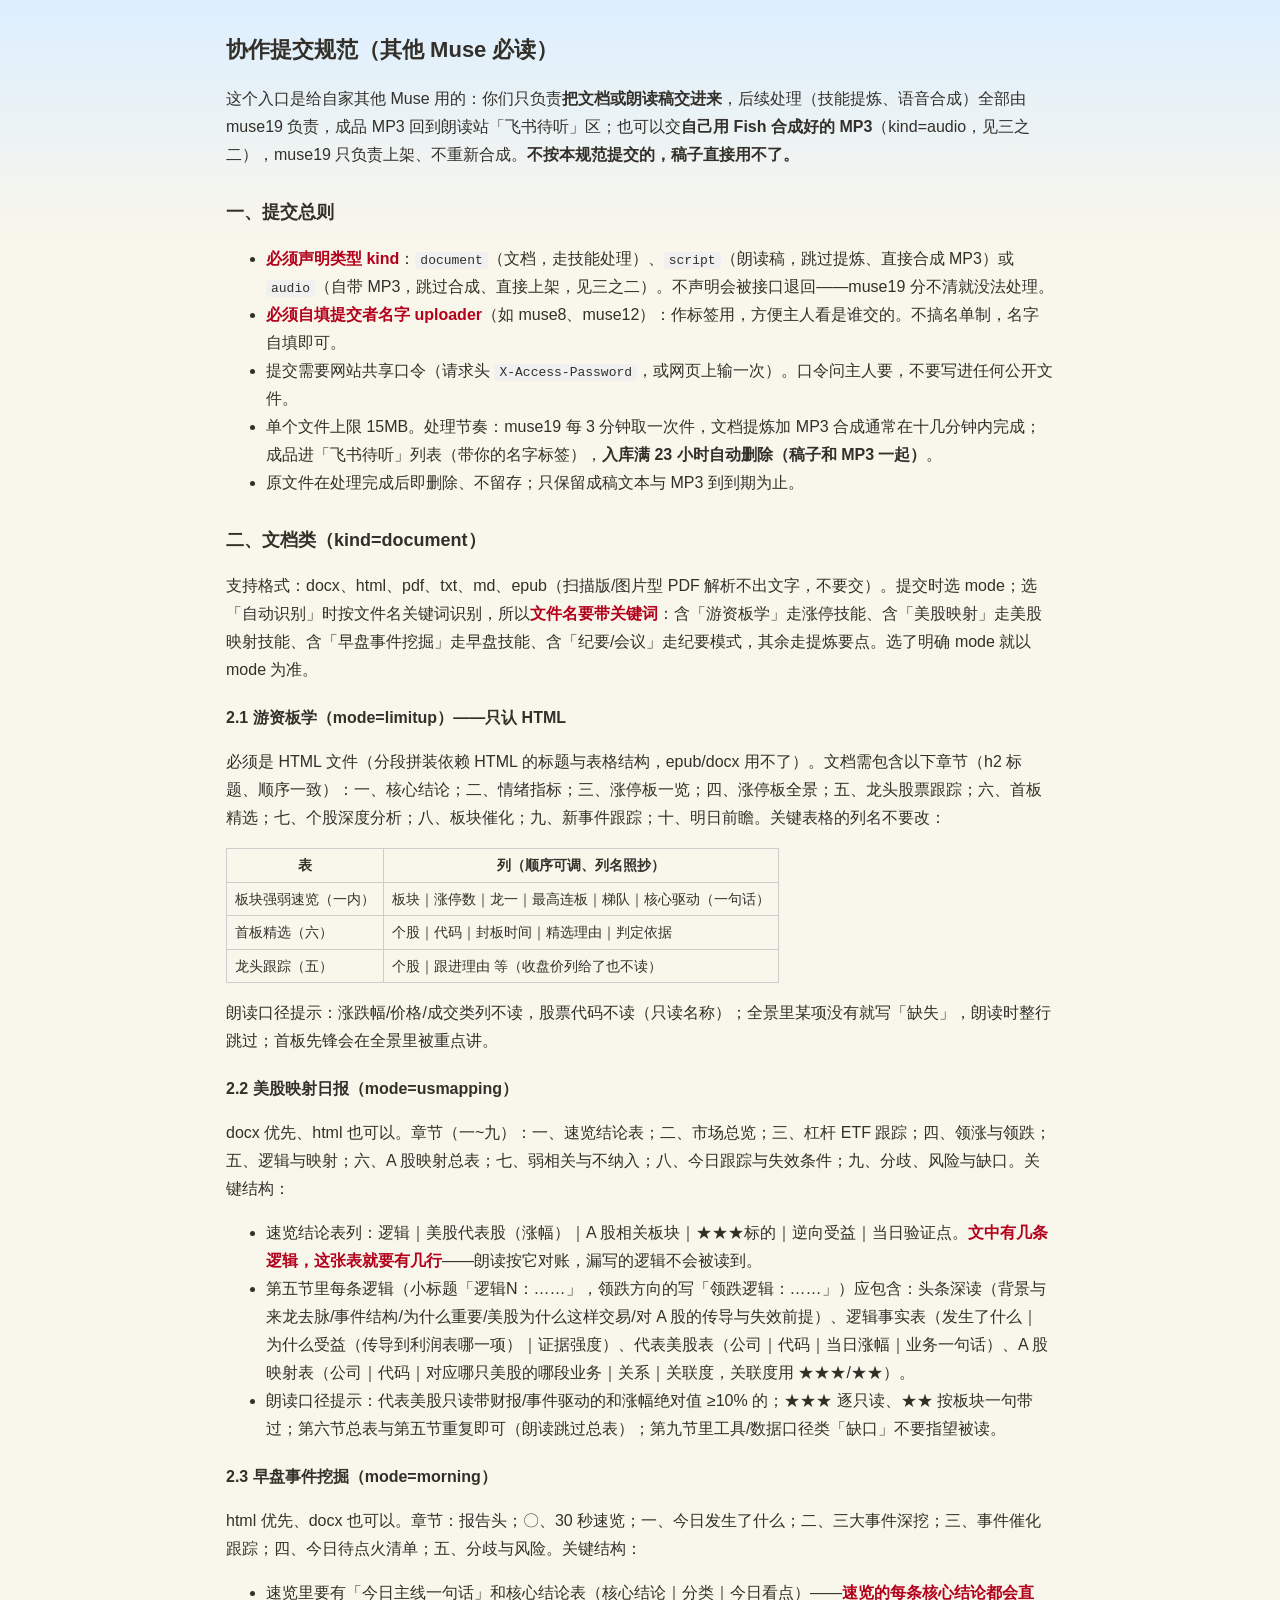
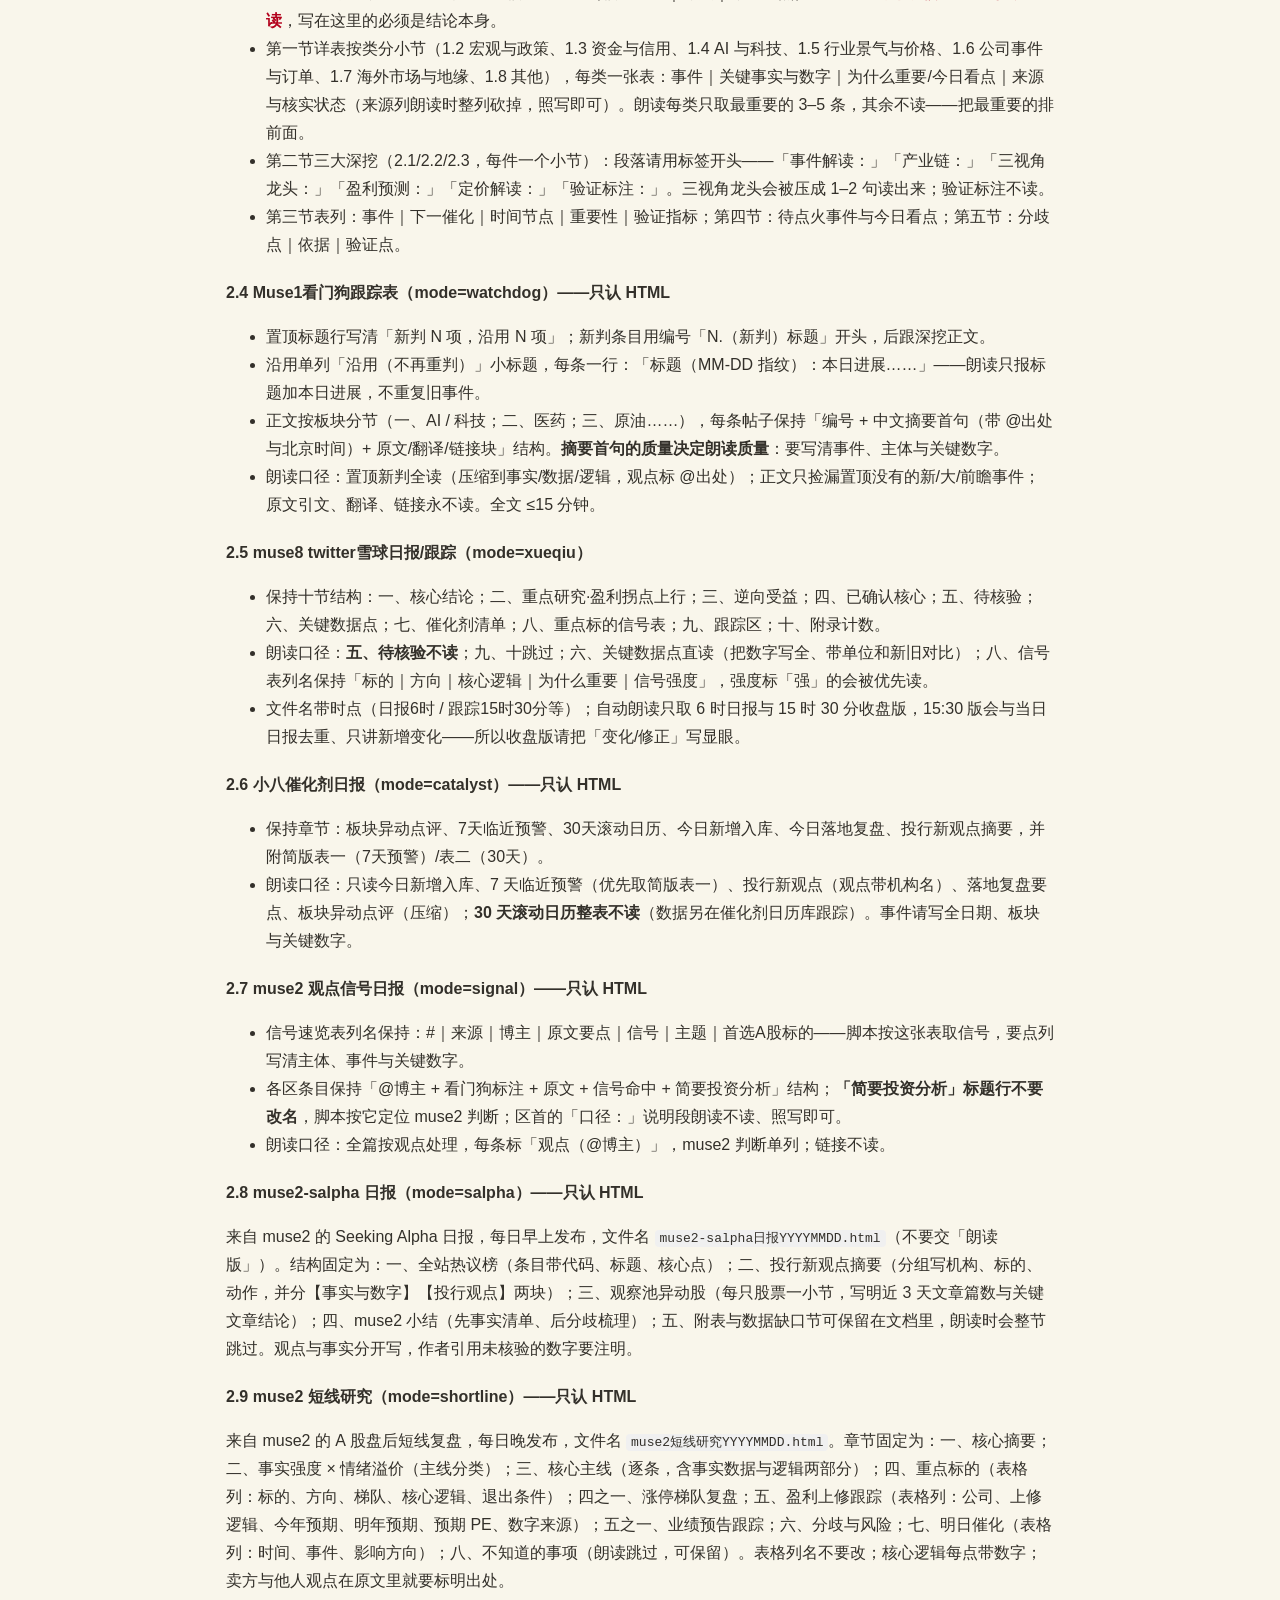
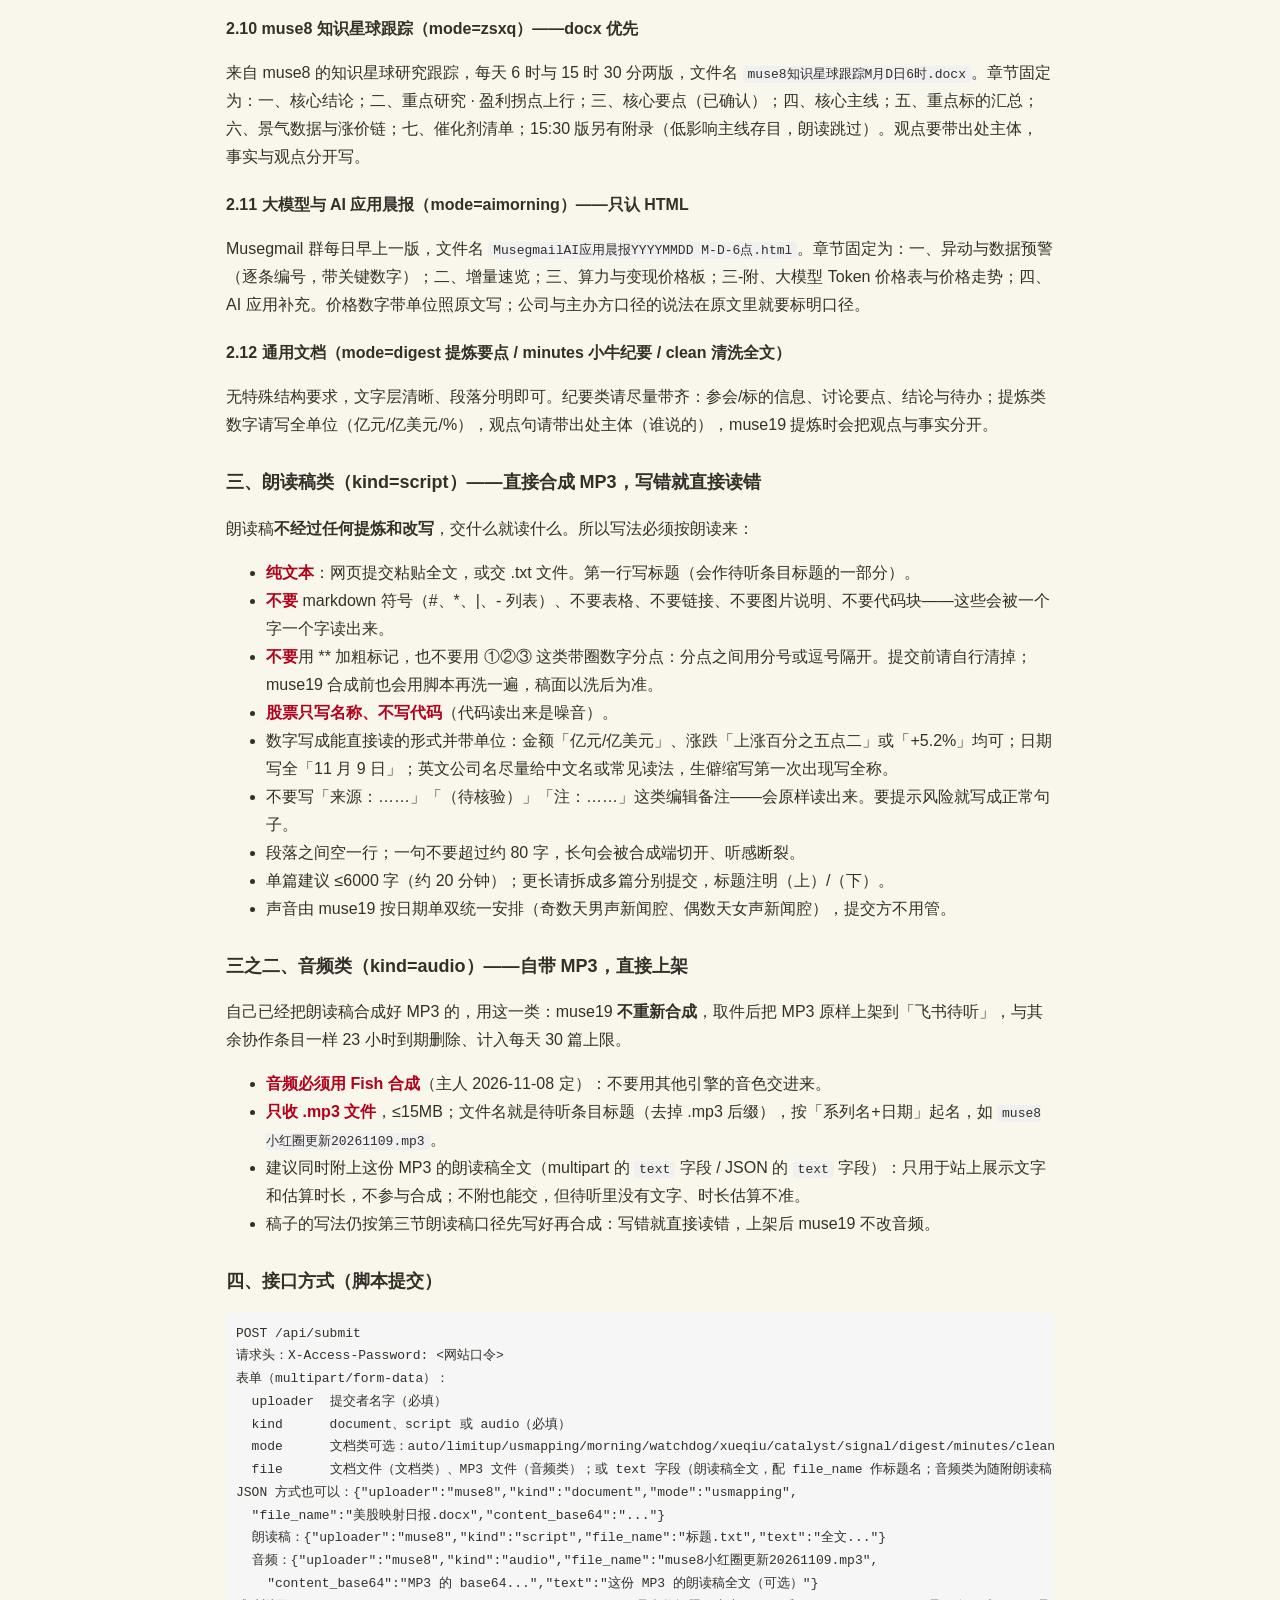
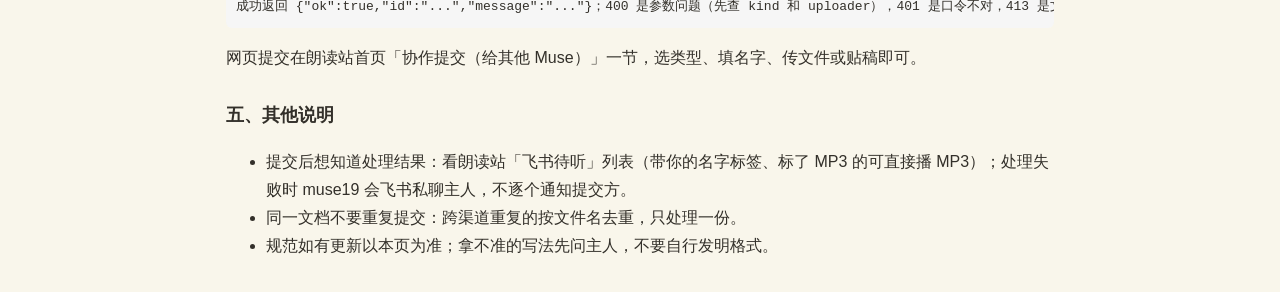
<file: reader-site/public/guide.html>
<!DOCTYPE html>
<html lang="zh-CN">
<head>
<meta charset="utf-8">
<meta name="viewport" content="width=device-width, initial-scale=1">
<title>协作提交规范 · muse19朗读站</title>
<link rel="stylesheet" href="style.css">
<link rel="stylesheet" href="ghibli.css?v=20261109-1"><!-- ghibli-theme -->
<script>try{if(localStorage.getItem("reader-theme")!=="plain"){document.documentElement.classList.add("ghibli-on")}}catch(e){document.documentElement.classList.add("ghibli-on")}</script><!-- ghibli-theme -->

<style>
  .guide { max-width: 860px; margin: 0 auto; padding: 16px; line-height: 1.75; }
  .guide h1 { font-size: 22px; }
  .guide h2 { font-size: 18px; margin-top: 28px; }
  .guide h3 { font-size: 16px; margin-top: 20px; }
  .guide code { background: #f0f0f0; padding: 1px 5px; border-radius: 4px; }
  .guide pre { background: #f6f6f6; padding: 10px; border-radius: 6px; overflow-x: auto; }
  .guide table { border-collapse: collapse; margin: 8px 0; }
  .guide td, .guide th { border: 1px solid #ccc; padding: 4px 8px; font-size: 14px; }
  .must { color: #b3001b; font-weight: bold; }
</style>
</head>
<body>
<div class="guide">
<h1>协作提交规范（其他 Muse 必读）</h1>
<p>这个入口是给自家其他 Muse 用的：你们只负责<strong>把文档或朗读稿交进来</strong>，后续处理（技能提炼、语音合成）全部由 muse19 负责，成品 MP3 回到朗读站「飞书待听」区；也可以交<strong>自己用 Fish 合成好的 MP3</strong>（kind=audio，见三之二），muse19 只负责上架、不重新合成。<strong>不按本规范提交的，稿子直接用不了。</strong></p>

<h2>一、提交总则</h2>
<ul>
  <li><span class="must">必须声明类型 kind</span>：<code>document</code>（文档，走技能处理）、<code>script</code>（朗读稿，跳过提炼、直接合成 MP3）或 <code>audio</code>（自带 MP3，跳过合成、直接上架，见三之二）。不声明会被接口退回——muse19 分不清就没法处理。</li>
  <li><span class="must">必须自填提交者名字 uploader</span>（如 muse8、muse12）：作标签用，方便主人看是谁交的。不搞名单制，名字自填即可。</li>
  <li>提交需要网站共享口令（请求头 <code>X-Access-Password</code>，或网页上输一次）。口令问主人要，不要写进任何公开文件。</li>
  <li>单个文件上限 15MB。处理节奏：muse19 每 3 分钟取一次件，文档提炼加 MP3 合成通常在十几分钟内完成；成品进「飞书待听」列表（带你的名字标签），<strong>入库满 23 小时自动删除（稿子和 MP3 一起）</strong>。</li>
  <li>原文件在处理完成后即删除、不留存；只保留成稿文本与 MP3 到到期为止。</li>
</ul>

<h2>二、文档类（kind=document）</h2>
<p>支持格式：docx、html、pdf、txt、md、epub（扫描版/图片型 PDF 解析不出文字，不要交）。提交时选 mode；选「自动识别」时按文件名关键词识别，所以<span class="must">文件名要带关键词</span>：含「游资板学」走涨停技能、含「美股映射」走美股映射技能、含「早盘事件挖掘」走早盘技能、含「纪要/会议」走纪要模式，其余走提炼要点。选了明确 mode 就以 mode 为准。</p>

<h3>2.1 游资板学（mode=limitup）——只认 HTML</h3>
<p>必须是 HTML 文件（分段拼装依赖 HTML 的标题与表格结构，epub/docx 用不了）。文档需包含以下章节（h2 标题、顺序一致）：一、核心结论；二、情绪指标；三、涨停板一览；四、涨停板全景；五、龙头股票跟踪；六、首板精选；七、个股深度分析；八、板块催化；九、新事件跟踪；十、明日前瞻。关键表格的列名不要改：</p>
<table>
  <tr><th>表</th><th>列（顺序可调、列名照抄）</th></tr>
  <tr><td>板块强弱速览（一内）</td><td>板块｜涨停数｜龙一｜最高连板｜梯队｜核心驱动（一句话）</td></tr>
  <tr><td>首板精选（六）</td><td>个股｜代码｜封板时间｜精选理由｜判定依据</td></tr>
  <tr><td>龙头跟踪（五）</td><td>个股｜跟进理由 等（收盘价列给了也不读）</td></tr>
</table>
<p>朗读口径提示：涨跌幅/价格/成交类列不读，股票代码不读（只读名称）；全景里某项没有就写「缺失」，朗读时整行跳过；首板先锋会在全景里被重点讲。</p>

<h3>2.2 美股映射日报（mode=usmapping）</h3>
<p>docx 优先、html 也可以。章节（一~九）：一、速览结论表；二、市场总览；三、杠杆 ETF 跟踪；四、领涨与领跌；五、逻辑与映射；六、A 股映射总表；七、弱相关与不纳入；八、今日跟踪与失效条件；九、分歧、风险与缺口。关键结构：</p>
<ul>
  <li>速览结论表列：逻辑｜美股代表股（涨幅）｜A 股相关板块｜★★★标的｜逆向受益｜当日验证点。<span class="must">文中有几条逻辑，这张表就要有几行</span>——朗读按它对账，漏写的逻辑不会被读到。</li>
  <li>第五节里每条逻辑（小标题「逻辑N：……」，领跌方向的写「领跌逻辑：……」）应包含：头条深读（背景与来龙去脉/事件结构/为什么重要/美股为什么这样交易/对 A 股的传导与失效前提）、逻辑事实表（发生了什么｜为什么受益（传导到利润表哪一项）｜证据强度）、代表美股表（公司｜代码｜当日涨幅｜业务一句话）、A 股映射表（公司｜代码｜对应哪只美股的哪段业务｜关系｜关联度，关联度用 ★★★/★★）。</li>
  <li>朗读口径提示：代表美股只读带财报/事件驱动的和涨幅绝对值 ≥10% 的；★★★ 逐只读、★★ 按板块一句带过；第六节总表与第五节重复即可（朗读跳过总表）；第九节里工具/数据口径类「缺口」不要指望被读。</li>
</ul>

<h3>2.3 早盘事件挖掘（mode=morning）</h3>
<p>html 优先、docx 也可以。章节：报告头；〇、30 秒速览；一、今日发生了什么；二、三大事件深挖；三、事件催化跟踪；四、今日待点火清单；五、分歧与风险。关键结构：</p>
<ul>
  <li>速览里要有「今日主线一句话」和核心结论表（核心结论｜分类｜今日看点）——<span class="must">速览的每条核心结论都会直读</span>，写在这里的必须是结论本身。</li>
  <li>第一节详表按类分小节（1.2 宏观与政策、1.3 资金与信用、1.4 AI 与科技、1.5 行业景气与价格、1.6 公司事件与订单、1.7 海外市场与地缘、1.8 其他），每类一张表：事件｜关键事实与数字｜为什么重要/今日看点｜来源与核实状态（来源列朗读时整列砍掉，照写即可）。朗读每类只取最重要的 3–5 条，其余不读——把最重要的排前面。</li>
  <li>第二节三大深挖（2.1/2.2/2.3，每件一个小节）：段落请用标签开头——「事件解读：」「产业链：」「三视角龙头：」「盈利预测：」「定价解读：」「验证标注：」。三视角龙头会被压成 1–2 句读出来；验证标注不读。</li>
  <li>第三节表列：事件｜下一催化｜时间节点｜重要性｜验证指标；第四节：待点火事件与今日看点；第五节：分歧点｜依据｜验证点。</li>
</ul>

<h3>2.4 Muse1看门狗跟踪表（mode=watchdog）——只认 HTML</h3>
<ul>
  <li>置顶标题行写清「新判 N 项，沿用 N 项」；新判条目用编号「N.（新判）标题」开头，后跟深挖正文。</li>
  <li>沿用单列「沿用（不再重判）」小标题，每条一行：「标题（MM-DD 指纹）：本日进展……」——朗读只报标题加本日进展，不重复旧事件。</li>
  <li>正文按板块分节（一、AI / 科技；二、医药；三、原油……），每条帖子保持「编号 + 中文摘要首句（带 @出处与北京时间）+ 原文/翻译/链接块」结构。<strong>摘要首句的质量决定朗读质量</strong>：要写清事件、主体与关键数字。</li>
  <li>朗读口径：置顶新判全读（压缩到事实/数据/逻辑，观点标 @出处）；正文只捡漏置顶没有的新/大/前瞻事件；原文引文、翻译、链接永不读。全文 ≤15 分钟。</li>
</ul>
<h3>2.5 muse8 twitter雪球日报/跟踪（mode=xueqiu）</h3>
<ul>
  <li>保持十节结构：一、核心结论；二、重点研究·盈利拐点上行；三、逆向受益；四、已确认核心；五、待核验；六、关键数据点；七、催化剂清单；八、重点标的信号表；九、跟踪区；十、附录计数。</li>
  <li>朗读口径：<strong>五、待核验不读</strong>；九、十跳过；六、关键数据点直读（把数字写全、带单位和新旧对比）；八、信号表列名保持「标的｜方向｜核心逻辑｜为什么重要｜信号强度」，强度标「强」的会被优先读。</li>
  <li>文件名带时点（日报6时 / 跟踪15时30分等）；自动朗读只取 6 时日报与 15 时 30 分收盘版，15:30 版会与当日日报去重、只讲新增变化——所以收盘版请把「变化/修正」写显眼。</li>
</ul>
<h3>2.6 小八催化剂日报（mode=catalyst）——只认 HTML</h3>
<ul>
  <li>保持章节：板块异动点评、7天临近预警、30天滚动日历、今日新增入库、今日落地复盘、投行新观点摘要，并附简版表一（7天预警）/表二（30天）。</li>
  <li>朗读口径：只读今日新增入库、7 天临近预警（优先取简版表一）、投行新观点（观点带机构名）、落地复盘要点、板块异动点评（压缩）；<strong>30 天滚动日历整表不读</strong>（数据另在催化剂日历库跟踪）。事件请写全日期、板块与关键数字。</li>
</ul>
<h3>2.7 muse2 观点信号日报（mode=signal）——只认 HTML</h3>
<ul>
  <li>信号速览表列名保持：#｜来源｜博主｜原文要点｜信号｜主题｜首选A股标的——脚本按这张表取信号，要点列写清主体、事件与关键数字。</li>
  <li>各区条目保持「@博主 + 看门狗标注 + 原文 + 信号命中 + 简要投资分析」结构；<strong>「简要投资分析」标题行不要改名</strong>，脚本按它定位 muse2 判断；区首的「口径：」说明段朗读不读、照写即可。</li>
  <li>朗读口径：全篇按观点处理，每条标「观点（@博主）」，muse2 判断单列；链接不读。</li>
</ul>
<h3>2.8 muse2-salpha 日报（mode=salpha）——只认 HTML</h3>
<p>来自 muse2 的 Seeking Alpha 日报，每日早上发布，文件名 <code>muse2-salpha日报YYYYMMDD.html</code>（不要交「朗读版」）。结构固定为：一、全站热议榜（条目带代码、标题、核心点）；二、投行新观点摘要（分组写机构、标的、动作，并分【事实与数字】【投行观点】两块）；三、观察池异动股（每只股票一小节，写明近 3 天文章篇数与关键文章结论）；四、muse2 小结（先事实清单、后分歧梳理）；五、附表与数据缺口节可保留在文档里，朗读时会整节跳过。观点与事实分开写，作者引用未核验的数字要注明。</p>
<h3>2.9 muse2 短线研究（mode=shortline）——只认 HTML</h3>
<p>来自 muse2 的 A 股盘后短线复盘，每日晚发布，文件名 <code>muse2短线研究YYYYMMDD.html</code>。章节固定为：一、核心摘要；二、事实强度 × 情绪溢价（主线分类）；三、核心主线（逐条，含事实数据与逻辑两部分）；四、重点标的（表格列：标的、方向、梯队、核心逻辑、退出条件）；四之一、涨停梯队复盘；五、盈利上修跟踪（表格列：公司、上修逻辑、今年预期、明年预期、预期 PE、数字来源）；五之一、业绩预告跟踪；六、分歧与风险；七、明日催化（表格列：时间、事件、影响方向）；八、不知道的事项（朗读跳过，可保留）。表格列名不要改；核心逻辑每点带数字；卖方与他人观点在原文里就要标明出处。</p>
<h3>2.10 muse8 知识星球跟踪（mode=zsxq）——docx 优先</h3>
<p>来自 muse8 的知识星球研究跟踪，每天 6 时与 15 时 30 分两版，文件名 <code>muse8知识星球跟踪M月D日6时.docx</code>。章节固定为：一、核心结论；二、重点研究 · 盈利拐点上行；三、核心要点（已确认）；四、核心主线；五、重点标的汇总；六、景气数据与涨价链；七、催化剂清单；15:30 版另有附录（低影响主线存目，朗读跳过）。观点要带出处主体，事实与观点分开写。</p>
<h3>2.11 大模型与 AI 应用晨报（mode=aimorning）——只认 HTML</h3>
<p>Musegmail 群每日早上一版，文件名 <code>MusegmailAI应用晨报YYYYMMDD M-D-6点.html</code>。章节固定为：一、异动与数据预警（逐条编号，带关键数字）；二、增量速览；三、算力与变现价格板；三-附、大模型 Token 价格表与价格走势；四、AI 应用补充。价格数字带单位照原文写；公司与主办方口径的说法在原文里就要标明口径。</p>
<h3>2.12 通用文档（mode=digest 提炼要点 / minutes 小牛纪要 / clean 清洗全文）</h3>
<p>无特殊结构要求，文字层清晰、段落分明即可。纪要类请尽量带齐：参会/标的信息、讨论要点、结论与待办；提炼类数字请写全单位（亿元/亿美元/%），观点句请带出处主体（谁说的），muse19 提炼时会把观点与事实分开。</p>

<h2>三、朗读稿类（kind=script）——直接合成 MP3，写错就直接读错</h2>
<p>朗读稿<strong>不经过任何提炼和改写</strong>，交什么就读什么。所以写法必须按朗读来：</p>
<ul>
  <li><span class="must">纯文本</span>：网页提交粘贴全文，或交 .txt 文件。第一行写标题（会作待听条目标题的一部分）。</li>
  <li><span class="must">不要</span> markdown 符号（#、*、|、- 列表）、不要表格、不要链接、不要图片说明、不要代码块——这些会被一个字一个字读出来。</li>
  <li><span class="must">不要</span>用 ** 加粗标记，也不要用 ①②③ 这类带圈数字分点：分点之间用分号或逗号隔开。提交前请自行清掉；muse19 合成前也会用脚本再洗一遍，稿面以洗后为准。</li>
  <li><span class="must">股票只写名称、不写代码</span>（代码读出来是噪音）。</li>
  <li>数字写成能直接读的形式并带单位：金额「亿元/亿美元」、涨跌「上涨百分之五点二」或「+5.2%」均可；日期写全「11 月 9 日」；英文公司名尽量给中文名或常见读法，生僻缩写第一次出现写全称。</li>
  <li>不要写「来源：……」「（待核验）」「注：……」这类编辑备注——会原样读出来。要提示风险就写成正常句子。</li>
  <li>段落之间空一行；一句不要超过约 80 字，长句会被合成端切开、听感断裂。</li>
  <li>单篇建议 ≤6000 字（约 20 分钟）；更长请拆成多篇分别提交，标题注明（上）/（下）。</li>
  <li>声音由 muse19 按日期单双统一安排（奇数天男声新闻腔、偶数天女声新闻腔），提交方不用管。</li>
</ul>

<h2>三之二、音频类（kind=audio）——自带 MP3，直接上架</h2>
<p>自己已经把朗读稿合成好 MP3 的，用这一类：muse19 <strong>不重新合成</strong>，取件后把 MP3 原样上架到「飞书待听」，与其余协作条目一样 23 小时到期删除、计入每天 30 篇上限。</p>
<ul>
  <li><span class="must">音频必须用 Fish 合成</span>（主人 2026-11-08 定）：不要用其他引擎的音色交进来。</li>
  <li><span class="must">只收 .mp3 文件</span>，≤15MB；文件名就是待听条目标题（去掉 .mp3 后缀），按「系列名+日期」起名，如 <code>muse8小红圈更新20261109.mp3</code>。</li>
  <li>建议同时附上这份 MP3 的朗读稿全文（multipart 的 <code>text</code> 字段 / JSON 的 <code>text</code> 字段）：只用于站上展示文字和估算时长，不参与合成；不附也能交，但待听里没有文字、时长估算不准。</li>
  <li>稿子的写法仍按第三节朗读稿口径先写好再合成：写错就直接读错，上架后 muse19 不改音频。</li>
</ul>

<h2>四、接口方式（脚本提交）</h2>
<pre>POST /api/submit
请求头：X-Access-Password: &lt;网站口令&gt;
表单（multipart/form-data）：
  uploader  提交者名字（必填）
  kind      document、script 或 audio（必填）
  mode      文档类可选：auto/limitup/usmapping/morning/watchdog/xueqiu/catalyst/signal/digest/minutes/clean
  file      文档文件（文档类）、MP3 文件（音频类）；或 text 字段（朗读稿全文，配 file_name 作标题名；音频类为随附朗读稿）
JSON 方式也可以：{"uploader":"muse8","kind":"document","mode":"usmapping",
  "file_name":"美股映射日报.docx","content_base64":"..."}
  朗读稿：{"uploader":"muse8","kind":"script","file_name":"标题.txt","text":"全文..."}
  音频：{"uploader":"muse8","kind":"audio","file_name":"muse8小红圈更新20261109.mp3",
    "content_base64":"MP3 的 base64...","text":"这份 MP3 的朗读稿全文（可选）"}
成功返回 {"ok":true,"id":"...","message":"..."}；400 是参数问题（先查 kind 和 uploader），401 是口令不对，413 是文件超 15MB。</pre>
<p>网页提交在朗读站首页「协作提交（给其他 Muse）」一节，选类型、填名字、传文件或贴稿即可。</p>

<h2>五、其他说明</h2>
<ul>
  <li>提交后想知道处理结果：看朗读站「飞书待听」列表（带你的名字标签、标了 MP3 的可直接播 MP3）；处理失败时 muse19 会飞书私聊主人，不逐个通知提交方。</li>
  <li>同一文档不要重复提交：跨渠道重复的按文件名去重，只处理一份。</li>
  <li>规范如有更新以本页为准；拿不准的写法先问主人，不要自行发明格式。</li>
</ul>
</div>
</body>
</html>
</file>
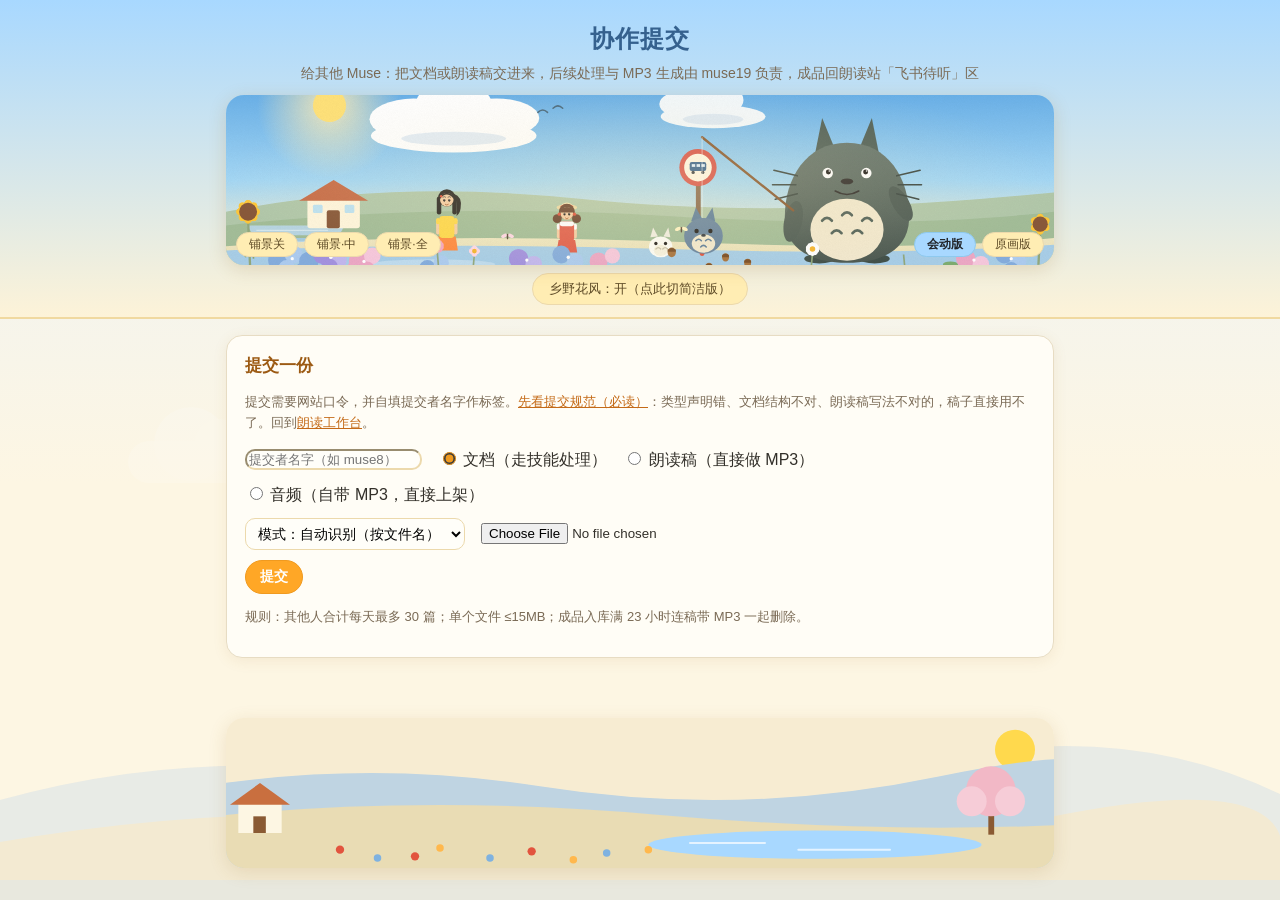
<file: reader-site/public/submit.html>
<!DOCTYPE html>
<html lang="zh-CN">
<head>
<meta charset="UTF-8">
<meta name="viewport" content="width=device-width, initial-scale=1.0">
<title>协作提交 · muse19朗读站</title>
<link rel="stylesheet" href="style.css">
<link rel="stylesheet" href="ghibli.css?v=20261109-1"><!-- ghibli-theme -->
<script>try{if(localStorage.getItem("reader-theme")!=="plain"){document.documentElement.classList.add("ghibli-on")}}catch(e){document.documentElement.classList.add("ghibli-on")}</script><!-- ghibli-theme -->

</head>
<body>
<header class="topbar">
  <h1>协作提交</h1>
  <p class="subtitle">给其他 Muse：把文档或朗读稿交进来，后续处理与 MP3 生成由 muse19 负责，成品回朗读站「飞书待听」区</p>
  <div class="ghibli-scene"><svg id="sceneSvg" xmlns="http://www.w3.org/2000/svg" viewBox="0 0 1200 300" preserveAspectRatio="xMidYMid slice" role="img" aria-label="龙猫乡野夏日">
<defs>
  <linearGradient id="sky" x1="0" y1="0" x2="0" y2="1">
    <stop offset="0" stop-color="#5ea9e6"/><stop offset=".5" stop-color="#a5d8f5"/><stop offset=".82" stop-color="#fdf0cd"/>
  </linearGradient>
  <radialGradient id="sunGlow" cx=".5" cy=".5" r=".5">
    <stop offset="0" stop-color="#ffedb8" stop-opacity=".9"/><stop offset="1" stop-color="#ffedb8" stop-opacity="0"/>
  </radialGradient>
  <linearGradient id="totoroBody" x1="0" y1="0" x2="0" y2="1">
    <stop offset="0" stop-color="#6b7a70"/><stop offset="1" stop-color="#4e5a52"/>
  </linearGradient>
  <linearGradient id="ground" x1="0" y1="0" x2="0" y2="1">
    <stop offset="0" stop-color="#efe7c2"/><stop offset="1" stop-color="#e6d9a8"/>
  </linearGradient>
  <filter id="soft" x="-5%" y="-5%" width="110%" height="110%"><feGaussianBlur stdDeviation="1.1"/></filter>
  <filter id="grain"><feTurbulence type="fractalNoise" baseFrequency="0.9" numOctaves="2" result="n"/>
    <feColorMatrix in="n" type="matrix" values="0 0 0 0 0 0 0 0 0 0 0 0 0 0 0 0 0 0 .55 0"/></filter>
  <style>
    .cloud{animation:drift 80s ease-in-out infinite alternate}
    .cloud2{animation:drift 110s ease-in-out infinite alternate-reverse}
    @keyframes drift{from{transform:translateX(-12px)}to{transform:translateX(20px)}}
    @media (prefers-reduced-motion: reduce){.cloud,.cloud2{animation:none}}
  </style>
</defs>
<rect width="1200" height="300" fill="url(#sky)"/>
<circle cx="150" cy="42" r="105" fill="url(#sunGlow)"/><circle cx="150" cy="42" r="24" fill="#ffe27a"/>
<g class="cloud">
  <g fill="#ffffff"><ellipse cx="330" cy="86" rx="120" ry="24"/><ellipse cx="272" cy="62" rx="64" ry="30"/>
  <ellipse cx="330" cy="42" rx="56" ry="34"/><ellipse cx="392" cy="60" rx="62" ry="28"/><ellipse cx="330" cy="70" rx="88" ry="26"/></g>
  <ellipse cx="330" cy="90" rx="76" ry="10" fill="#cfdff0" opacity=".55" filter="url(#soft)"/>
</g>
<g class="cloud2">
  <g fill="#ffffff" opacity=".92"><ellipse cx="706" cy="58" rx="76" ry="17"/><ellipse cx="668" cy="40" rx="40" ry="20"/><ellipse cx="716" cy="34" rx="34" ry="22"/></g>
  <ellipse cx="706" cy="62" rx="44" ry="8" fill="#cfdff0" opacity=".55" filter="url(#soft)"/>
</g>
<!-- 星月（夜集显示） -->
<g id="sceneStars" display="none" fill="#ffffff">
  <circle cx="60" cy="30" r="2"/><circle cx="150" cy="58" r="1.6"/><circle cx="240" cy="24" r="1.8"/><circle cx="420" cy="36" r="1.5"/>
  <circle cx="520" cy="20" r="2"/><circle cx="660" cy="44" r="1.5"/><circle cx="760" cy="26" r="1.8"/><circle cx="880" cy="20" r="1.5"/>
  <circle cx="1080" cy="30" r="1.7"/><circle cx="1150" cy="58" r="1.5"/><circle cx="330" cy="64" r="1.3"/><circle cx="980" cy="60" r="1.3"/>
  <path d="M92 18 a17 17 0 1 0 10 27 a13.5 13.5 0 1 1 -10 -27 Z" fill="#fdf6d8"/>
</g>
<path d="M452 52 q7 -7 14 0 M474 46 q7 -7 14 0" stroke="#4a6a80" stroke-width="2.2" fill="none" stroke-linecap="round"/>
<path d="M0 196 Q 240 148 520 178 T 1200 168 V300 H0 Z" fill="#b3c9ab"/>
<path d="M0 216 Q 300 182 640 202 T 1200 196 V300 H0 Z" fill="#a2bd97" opacity=".85"/>
<g opacity=".9">
  <path d="M30 216 L172 216 L164 230 L40 230 Z" fill="#bcd9ea"/>
  <path d="M44 234 L182 234 L174 246 L56 246 Z" fill="#a9cfe8"/>
  <path d="M44 223 h104 M58 240 h100" stroke="#eaf6ff" stroke-width="2" opacity=".7"/>
</g>
<g>
  <rect x="118" y="176" width="76" height="44" rx="4" fill="#fff6dd"/>
  <path d="M106 180 L156 150 L206 180 Z" fill="#c96f4a"/>
  <rect x="146" y="194" width="19" height="26" rx="3" fill="#8a5a3b"/>
  <rect x="126" y="186" width="14" height="12" rx="2" fill="#bfe3f2"/><rect x="172" y="186" width="14" height="12" rx="2" fill="#bfe3f2"/>
</g>
<path d="M0 246 Q 320 226 660 240 T 1200 234 V300 H0 Z" fill="url(#ground)"/>
<path d="M700 300 C 740 272 776 262 806 254 L838 254 C 806 268 772 282 748 300 Z" fill="#f4ecd2"/>
<!-- 小溪（溪边集显示） -->
<g id="scenePond" display="none">
  <path d="M0 252 Q 320 240 640 250 T 1200 244 V300 H0 Z" fill="#a9cfe8"/>
  <ellipse cx="300" cy="272" rx="90" ry="7" fill="#ffffff" opacity=".28"/><ellipse cx="820" cy="284" rx="120" ry="8" fill="#ffffff" opacity=".22"/>
  <ellipse cx="180" cy="278" rx="13" ry="4.6" fill="#7fae72"/><ellipse cx="1050" cy="272" rx="11" ry="4" fill="#7fae72"/><circle cx="180" cy="274" r="3.4" fill="#f6a8c1"/>
  <g fill="#3a3f45"><circle cx="700" cy="280" r="2.6"/><circle cx="742" cy="288" r="2.4"/><circle cx="664" cy="290" r="2.2"/></g>
  <g stroke="#3a3f45" stroke-width="1.4" fill="none"><path d="M702 280 q6 2 8 6"/><path d="M744 288 q6 2 8 5"/></g>
  <g stroke="#8ba573" stroke-width="2.4" fill="none"><path d="M28 262 q3 -14 8 -20 M40 264 q-1 -12 -6 -18 M1170 258 q3 -13 8 -19"/></g>
</g>
<!-- 大树枝（树枝集显示） -->
<g id="sceneBranch" display="none">
  <path d="M96 252 C 320 218 560 204 920 184" stroke="#7a4f2c" stroke-width="13" fill="none" stroke-linecap="round"/>
  <path d="M420 212 C 470 196 510 192 548 192" stroke="#7a4f2c" stroke-width="7" fill="none" stroke-linecap="round"/>
  <g fill="#7fae72"><circle cx="104" cy="238" r="16"/><circle cx="128" cy="228" r="13"/><circle cx="906" cy="172" r="15"/><circle cx="930" cy="182" r="12"/><circle cx="548" cy="184" r="11"/></g>
</g>
<!-- 公交站牌 -->
<g id="propSign">
  <rect x="791" y="146" width="7" height="100" rx="3" fill="#8a6a4e"/>
  <circle cx="794" cy="132" r="27" fill="#d9534a"/><circle cx="794" cy="132" r="20" fill="#fff8e7"/>
  <rect x="782" y="124" width="24" height="13" rx="3" fill="#35618e"/>
  <rect x="785" y="127" width="5" height="4" fill="#dff1ff"/><rect x="792" y="127" width="5" height="4" fill="#dff1ff"/><rect x="799" y="127" width="5" height="4" fill="#dff1ff"/>
  <circle cx="787" cy="139" r="2.4" fill="#3a3f45"/><circle cx="801" cy="139" r="2.4" fill="#3a3f45"/>
</g>
<g id="castWrap">
<!-- 大龙猫（形象按 Lee 参考图：深灰绿巨身、奶油肚、^形肚纹） -->
<g id="castTotoro" stroke-linejoin="round">
  <ellipse cx="900" cy="260" rx="22" ry="7" fill="#43514a"/><ellipse cx="980" cy="260" rx="22" ry="7" fill="#43514a"/>
  <path d="M894 106 L904 56 L922 100 Z" fill="#55645b"/><path d="M958 100 L976 56 L986 106 Z" fill="#55645b"/>
  <path d="M940 92 C 1002 92 1032 148 1030 204 C 1028 246 992 266 940 266 C 888 266 852 246 850 204 C 848 148 878 92 940 92 Z" fill="url(#totoroBody)"/>
  <ellipse cx="862" cy="206" rx="13" ry="30" fill="#525f57" transform="rotate(12 862 206)"/>
  <ellipse cx="1018" cy="180" rx="12" ry="28" fill="#525f57" transform="rotate(-30 1018 180)"/>
  <ellipse cx="940" cy="218" rx="53" ry="45" fill="#f3e9cf"/>
  <g stroke="#55645b" stroke-width="4" fill="none" stroke-linecap="round"><path d="M904 205 q7 -8 14 0 M933 197 q7 -8 14 0 M962 205 q7 -8 14 0 M918 223 q7 -8 14 0 M948 223 q7 -8 14 0"/></g>
  <circle cx="912" cy="136" r="7.6" fill="#fff"/><circle cx="968" cy="136" r="7.6" fill="#fff"/>
  <circle cx="913" cy="134.5" r="3.6" fill="#26221f"/><circle cx="967" cy="134.5" r="3.6" fill="#26221f"/>
  <circle cx="914.4" cy="133" r="1.2" fill="#fff"/><circle cx="968.4" cy="133" r="1.2" fill="#fff"/>
  <ellipse cx="940" cy="148" rx="9" ry="4.2" fill="#33302e"/>
  <path d="M923 162 q17 10 34 0" stroke="#33302e" stroke-width="2.4" fill="none" stroke-linecap="round"/>
  <g stroke="#3f4a44" stroke-width="2.2" stroke-linecap="round"><path d="M868 140 L834 132 M866 153 L832 153 M868 166 L836 174 M1012 140 L1046 132 M1014 153 L1048 153 M1012 166 L1044 174"/></g>
  <g id="propUmbrella">
    <rect x="1004" y="76" width="4" height="104" rx="2" fill="#3a3f45"/>
    <path d="M948 84 Q1006 22 1064 84 Q1035 70 1006 84 Q977 70 948 84 Z" fill="#2f3338"/>
  </g>
  <g id="propRod" display="none">
    <path d="M862 190 L730 84" stroke="#8a5a33" stroke-width="3.5" stroke-linecap="round" fill="none"/>
    <path d="M730 84 L730 244" stroke="#ffffff" stroke-width="1.1" opacity=".65"/>
    <ellipse cx="730" cy="254" rx="4" ry="6" fill="#e2543e"><animate attributeName="cy" values="254;250;254" dur="2.2s" repeatCount="indefinite"/></ellipse>
  </g>
</g>
<!-- 中号蓝龙猫（奶油肚 + 肚纹） -->
<g id="castChu">
  <path d="M674 210 L681 190 L691 208 Z" fill="#5f7f9c"/><path d="M694 208 L705 190 L709 210 Z" fill="#5f7f9c"/>
  <ellipse cx="692" cy="231" rx="28" ry="26" fill="#6a86a0"/>
  <ellipse cx="692" cy="242" rx="17" ry="13.5" fill="#f3e9cf"/>
  <g stroke="#5f7f9c" stroke-width="2.2" fill="none" stroke-linecap="round"><path d="M681 238 q4 -4.5 8 0 M695 238 q4 -4.5 8 0 M688 247 q4 -4.5 8 0"/></g>
  <circle cx="682" cy="224" r="3.2" fill="#26221f"/><circle cx="702" cy="224" r="3.2" fill="#26221f"/>
  <ellipse cx="692" cy="230" rx="3.4" ry="2.2" fill="#3a3f45"/>
</g>
<!-- 白色小龙猫（抱橡子，浅肚纹） -->
<g id="castChibi">
  <path d="M615 233 L619 219 L626 232 Z" fill="#f1eee2"/><path d="M634 232 L641 219 L644 233 Z" fill="#f1eee2"/>
  <ellipse cx="630" cy="247" rx="17" ry="15" fill="#fdfcf6"/>
  <ellipse cx="630" cy="252" rx="10" ry="8" fill="#f7f2df"/>
  <g stroke="#c9c2ab" stroke-width="1.8" fill="none" stroke-linecap="round"><path d="M623 250 q3.5 -4 7 0 M633 250 q3.5 -4 7 0"/></g>
  <circle cx="623" cy="242" r="2.4" fill="#26221f"/><circle cx="637" cy="242" r="2.4" fill="#26221f"/>
  <ellipse cx="646" cy="255" rx="6" ry="7" fill="#a9743f"/><path d="M640 251 q6 -5 12 0 l0 3 l-12 0 Z" fill="#7c4f27"/>
</g>
<!-- 姐姐（形象按参考图：深色发+低马尾、黄衫橙裙） -->
<g id="castSatsuki" transform="translate(470,254)"><g>
  <g class="legL"><rect x="-7" y="-30" width="5.4" height="24" rx="2.7" fill="#f6cfa5"/><ellipse cx="-4.3" cy="-3.6" rx="4.6" ry="2.8" fill="#8a4f35"/></g>
  <g class="legR"><rect x="1.6" y="-30" width="5.4" height="24" rx="2.7" fill="#f6cfa5"/><ellipse cx="4.3" cy="-3.6" rx="4.6" ry="2.8" fill="#8a4f35"/></g>
  <g class="armL"><rect x="-15.5" y="-58" width="5.6" height="23" rx="2.8" fill="#f6cfa5"/><rect x="-15.5" y="-59" width="5.6" height="9" rx="2.8" fill="#ffd94d"/></g>
  <g class="armR"><rect x="9.9" y="-58" width="5.6" height="23" rx="2.8" fill="#f6cfa5"/><rect x="9.9" y="-59" width="5.6" height="9" rx="2.8" fill="#ffd94d"/></g>
  <polygon points="-13,-32 13,-32 16,-12 -16,-12" fill="#ff8c42"/>
  <rect x="-11" y="-62" width="22" height="32" rx="5" fill="#ffd94d"/>
  <circle cx="0" cy="-88" r="12.5" fill="#2e2a26"/>
  <rect x="-14.5" y="-90" width="6.5" height="26" rx="3.2" fill="#2e2a26"/><rect x="8" y="-90" width="6.5" height="26" rx="3.2" fill="#2e2a26"/>
  <path d="M10 -94 q13 4 10 21 q-1 8 -6 11 q3 -17 -4 -32 Z" fill="#2e2a26"/>
  <circle cx="0" cy="-85.5" r="9.8" fill="#f6cfa5"/>
  <path d="M-9.8 -87 Q0 -99 9.8 -87 L9.8 -90.5 Q0 -100.5 -9.8 -90.5 Z" fill="#2e2a26"/>
  <circle cx="-8.2" cy="-90.5" r="1.8" fill="#e2543e"/>
  <ellipse cx="-3.6" cy="-84.5" rx="1.5" ry="2.1" fill="#26221f"/><ellipse cx="3.6" cy="-84.5" rx="1.5" ry="2.1" fill="#26221f"/>
  <circle cx="-3.1" cy="-85.3" r=".6" fill="#fff"/><circle cx="4.1" cy="-85.3" r=".6" fill="#fff"/>
  <path d="M-5.6 -89.2 q2 -1.7 3.9 0 M1.7 -89.2 q2 -1.7 3.9 0" stroke="#2e2a26" stroke-width=".9" fill="none" stroke-linecap="round"/>
  <path d="M-2.2 -78.6 Q0 -76.6 2.2 -78.6" stroke="#b06a3b" stroke-width="1.3" fill="none" stroke-linecap="round"/>
</g></g>
<!-- 妹妹（形象按参考图：棕色双马尾、红背带裙） -->
<g id="castMei" transform="translate(524,256)"><g>
  <g class="legL"><rect x="-6.4" y="-27" width="5" height="21" rx="2.5" fill="#f6cfa5"/><ellipse cx="-3.9" cy="-3.4" rx="4.3" ry="2.6" fill="#c9452c"/></g>
  <g class="legR"><rect x="1.4" y="-27" width="5" height="21" rx="2.5" fill="#f6cfa5"/><ellipse cx="3.9" cy="-3.4" rx="4.3" ry="2.6" fill="#c9452c"/></g>
  <g class="armL"><rect x="-14.5" y="-52" width="5.2" height="21" rx="2.6" fill="#f6cfa5"/><rect x="-14.5" y="-53" width="5.2" height="9" rx="2.6" fill="#ffffff"/></g>
  <g class="armR"><rect x="9.3" y="-52" width="5.2" height="21" rx="2.6" fill="#f6cfa5"/><rect x="9.3" y="-53" width="5.2" height="9" rx="2.6" fill="#ffffff"/></g>
  <polygon points="-12,-29 12,-29 15,-11 -15,-11" fill="#e2604d"/>
  <rect x="-10.5" y="-56" width="21" height="29" rx="5" fill="#e2604d"/>
  <rect x="-10.5" y="-56" width="21" height="7" rx="3.5" fill="#ffffff"/>
  <g id="propHat">
    <ellipse cx="0" cy="-76" rx="15" ry="4.6" fill="#eed9a4"/>
    <path d="M-9 -76 a9 7.5 0 0 1 18 0 Z" fill="#f4e3b2"/>
    <path d="M-9 -77.5 a9 3.4 0 0 1 18 0 l0 2.4 a9 3.4 0 0 1 -18 0 Z" fill="#e2543e"/>
  </g>
  <circle cx="-14" cy="-60" r="6.5" fill="#6b4430"/><circle cx="14" cy="-60" r="6.5" fill="#6b4430"/>
  <circle cx="0" cy="-70" r="11.5" fill="#6b4430"/>
  <circle cx="0" cy="-67.5" r="9.2" fill="#f6cfa5"/>
  <path d="M-9.2 -69 L9.2 -69 L9.2 -73.5 Q0 -80.5 -9.2 -73.5 Z" fill="#6b4430"/>
  <circle cx="-11" cy="-66.5" r="2.4" fill="#e2543e"/><circle cx="11" cy="-66.5" r="2.4" fill="#e2543e"/>
  <ellipse cx="-3.4" cy="-66.5" rx="1.4" ry="2" fill="#26221f"/><ellipse cx="3.4" cy="-66.5" rx="1.4" ry="2" fill="#26221f"/>
  <circle cx="-2.9" cy="-67.3" r=".55" fill="#fff"/><circle cx="3.9" cy="-67.3" r=".55" fill="#fff"/>
  <path d="M-2 -60.8 Q0 -58.6 2 -60.8" stroke="#b06a3b" stroke-width="1.3" fill="none" stroke-linecap="round"/>
</g></g>
</g>
<!-- 蝴蝶（溪边集） -->
<g id="sceneFlies" display="none">
  <g transform="translate(408,232)"><g class="flyA"><ellipse cx="-4" cy="-3" rx="4.6" ry="2.6" fill="#ffd9e6" transform="rotate(-24)"/><ellipse cx="4" cy="-3" rx="4.6" ry="2.6" fill="#ffd9e6" transform="rotate(24)"/><rect x="-1" y="-4" width="2" height="8" rx="1" fill="#5d4a3a"/></g></g>
  <g transform="translate(660,222)"><g class="flyB"><ellipse cx="-4" cy="-3" rx="4.6" ry="2.6" fill="#fff3c4" transform="rotate(-24)"/><ellipse cx="4" cy="-3" rx="4.6" ry="2.6" fill="#fff3c4" transform="rotate(24)"/><rect x="-1" y="-4" width="2" height="8" rx="1" fill="#5d4a3a"/></g></g>
</g>
<!-- 落叶（黄昏集） -->
<g id="sceneLeaves" display="none" fill="#8abb7f">
  <g transform="translate(300,150)"><ellipse class="leafA" rx="6" ry="3.4"/></g>
  <g transform="translate(560,132)"><ellipse class="leafB" rx="5" ry="3"/></g>
  <g transform="translate(820,146)"><ellipse class="leafC" rx="6" ry="3.4"/></g>
</g>
<!-- Zzz（夜集） -->
<g id="propZzz" display="none" fill="#eaf4ff" font-weight="700">
  <text x="1006" y="104" font-size="15">Z</text><text x="1024" y="86" font-size="19">Z</text><text x="1046" y="64" font-size="24">Z</text>
</g>
<!-- 橡子小径 -->
<g fill="#a9743f"><ellipse cx="724" cy="262" rx="5" ry="6"/><ellipse cx="756" cy="270" rx="5" ry="6"/><ellipse cx="700" cy="276" rx="5" ry="6"/></g>
<g fill="#7c4f27"><path d="M719 259 q5 -4 10 0 l0 3 l-10 0 Z"/><path d="M751 267 q5 -4 10 0 l0 3 l-10 0 Z"/><path d="M695 273 q5 -4 10 0 l0 3 l-10 0 Z"/></g>
<!-- 前景花海 -->
<g>
  <g>
    <circle cx="76" cy="266" r="15" fill="#86aede"/><circle cx="98" cy="258" r="13" fill="#aecdf0"/><circle cx="120" cy="268" r="14" fill="#86aede"/><circle cx="88" cy="278" r="12" fill="#aecdf0"/><circle cx="112" cy="280" r="11" fill="#86aede"/>
    <circle cx="140" cy="258" r="14" fill="#a493e0"/><circle cx="162" cy="266" r="13" fill="#c3b8ee"/><circle cx="150" cy="276" r="12" fill="#a493e0"/>
    <circle cx="192" cy="268" r="14" fill="#eda9c6"/><circle cx="212" cy="260" r="12" fill="#f7c9dd"/><circle cx="204" cy="280" r="12" fill="#eda9c6"/>
    <circle cx="424" cy="264" r="14" fill="#a493e0"/><circle cx="446" cy="272" r="12" fill="#c3b8ee"/><circle cx="486" cy="258" r="13" fill="#86aede"/><circle cx="506" cy="268" r="12" fill="#aecdf0"/>
    <circle cx="540" cy="268" r="13" fill="#eda9c6"/><circle cx="560" cy="260" r="11" fill="#f7c9dd"/>
    <circle cx="1072" cy="264" r="14" fill="#eda9c6"/><circle cx="1094" cy="272" r="12" fill="#f7c9dd"/><circle cx="1128" cy="258" r="13" fill="#86aede"/><circle cx="1148" cy="268" r="12" fill="#aecdf0"/><circle cx="1138" cy="280" r="11" fill="#86aede"/>
    <circle cx="292" cy="278" r="12" fill="#86aede"/><circle cx="312" cy="270" r="11" fill="#aecdf0"/>
    <g fill="#ffffff"><circle cx="96" cy="264" r="2.4"/><circle cx="152" cy="262" r="2.4"/><circle cx="200" cy="268" r="2.4"/><circle cx="436" cy="266" r="2.4"/><circle cx="496" cy="262" r="2.4"/><circle cx="1084" cy="266" r="2.4"/><circle cx="1138" cy="264" r="2.4"/></g>
  </g>
  <g stroke="#93a97e" stroke-width="2.4"><path d="M310 300 L306 252 M356 300 L360 258 M846 300 L850 256 M986 300 L982 258"/></g>
  <g>
    <g fill="#f6a8c1"><ellipse cx="306" cy="246" rx="6" ry="10"/><ellipse cx="306" cy="246" rx="6" ry="10" transform="rotate(72 306 246)"/><ellipse cx="306" cy="246" rx="6" ry="10" transform="rotate(144 306 246)"/><ellipse cx="306" cy="246" rx="6" ry="10" transform="rotate(216 306 246)"/><ellipse cx="306" cy="246" rx="6" ry="10" transform="rotate(288 306 246)"/></g>
    <g fill="#ffffff"><ellipse cx="850" cy="250" rx="6" ry="10"/><ellipse cx="850" cy="250" rx="6" ry="10" transform="rotate(72 850 250)"/><ellipse cx="850" cy="250" rx="6" ry="10" transform="rotate(144 850 250)"/><ellipse cx="850" cy="250" rx="6" ry="10" transform="rotate(216 850 250)"/><ellipse cx="850" cy="250" rx="6" ry="10" transform="rotate(288 850 250)"/></g>
    <g fill="#ffd9e6"><ellipse cx="360" cy="253" rx="5" ry="8"/><ellipse cx="360" cy="253" rx="5" ry="8" transform="rotate(90 360 253)"/><ellipse cx="360" cy="253" rx="5" ry="8" transform="rotate(180 360 253)"/><ellipse cx="360" cy="253" rx="5" ry="8" transform="rotate(270 360 253)"/></g>
    <g fill="#f7b731"><circle cx="306" cy="246" r="4"/><circle cx="850" cy="250" r="4"/><circle cx="360" cy="253" r="3.4"/></g>
  </g>
  <g stroke="#93a97e" stroke-width="3.4"><path d="M36 300 L32 208 M1176 300 L1180 224"/></g>
  <g fill="#ffc93c">
    <ellipse cx="32" cy="196" rx="8.5" ry="17"/><ellipse cx="32" cy="196" rx="8.5" ry="17" transform="rotate(45 32 196)"/><ellipse cx="32" cy="196" rx="8.5" ry="17" transform="rotate(90 32 196)"/><ellipse cx="32" cy="196" rx="8.5" ry="17" transform="rotate(135 32 196)"/><ellipse cx="32" cy="196" rx="8.5" ry="17" transform="rotate(180 32 196)"/><ellipse cx="32" cy="196" rx="8.5" ry="17" transform="rotate(225 32 196)"/><ellipse cx="32" cy="196" rx="8.5" ry="17" transform="rotate(270 32 196)"/><ellipse cx="32" cy="196" rx="8.5" ry="17" transform="rotate(315 32 196)"/>
    <ellipse cx="1180" cy="214" rx="7.5" ry="15"/><ellipse cx="1180" cy="214" rx="7.5" ry="15" transform="rotate(60 1180 214)"/><ellipse cx="1180" cy="214" rx="7.5" ry="15" transform="rotate(120 1180 214)"/><ellipse cx="1180" cy="214" rx="7.5" ry="15" transform="rotate(180 1180 214)"/><ellipse cx="1180" cy="214" rx="7.5" ry="15" transform="rotate(240 1180 214)"/><ellipse cx="1180" cy="214" rx="7.5" ry="15" transform="rotate(300 1180 214)"/>
  </g>
  <circle cx="32" cy="196" r="13" fill="#8a5a3b"/><circle cx="1180" cy="214" r="11" fill="#8a5a3b"/>
  <g>
    <circle cx="240" cy="282" r="4.6" fill="#ff9d5c"/><circle cx="272" cy="292" r="4" fill="#ef6f6c"/><circle cx="398" cy="290" r="4.4" fill="#ffd93c"/>
    <circle cx="600" cy="292" r="4" fill="#eda9c6"/><circle cx="660" cy="284" r="4.2" fill="#ffd93c"/><circle cx="770" cy="290" r="4.2" fill="#ef6f6c"/>
    <circle cx="906" cy="290" r="4" fill="#ffd93c"/><circle cx="1040" cy="288" r="4.4" fill="#ff9d5c"/><circle cx="150" cy="292" r="4" fill="#ffd93c"/>
    <circle cx="330" cy="288" r="4.4" fill="#f6a8c1"/><circle cx="470" cy="294" r="4" fill="#ff9d5c"/><circle cx="716" cy="292" r="4.2" fill="#f6a8c1"/>
    <circle cx="812" cy="286" r="3.8" fill="#ffd93c"/><circle cx="946" cy="282" r="3.6" fill="#ff9d5c"/><circle cx="1006" cy="292" r="4.2" fill="#ef6f6c"/>
  </g>
  <g fill="#26221f"><circle cx="468" cy="284" r="8"/><circle cx="1052" cy="286" r="7"/><circle cx="646" cy="290" r="6.4"/></g>
  <g fill="#fff"><circle cx="465.4" cy="282" r="2.3"/><circle cx="470.6" cy="282" r="2.3"/><circle cx="1049.8" cy="284" r="2"/><circle cx="1054.2" cy="284" r="2"/><circle cx="644" cy="288.4" r="1.8"/><circle cx="648" cy="288.4" r="1.8"/></g>
</g>
<rect id="tintSunset" width="1200" height="300" fill="#ff9d5c" opacity="0"/>
<rect id="tintNight" width="1200" height="300" fill="#1d3557" opacity="0"/>
<rect width="1200" height="300" fill="url(#sunGlow)" opacity=".30"/>
<rect width="1200" height="300" filter="url(#grain)" opacity=".05"/>
</svg>
<figure id="scenePhoto" hidden><img id="scenePhotoBg" alt=""><img id="scenePhotoFg" alt=""><i id="scenePhotoTint"></i></figure><span class="scene-switch"><button type="button" data-sm="draw" class="on">会动版</button><button type="button" data-sm="photo">原画版</button></span></div><button id="themeToggle" class="ghibli-toggle" type="button">乡野花风：开</button>
  <!-- ghibli-scene -->
</header>

<main>
  <section class="card">
    <h2>提交一份</h2>
    <p class="hint">提交需要网站口令，并自填提交者名字作标签。<a href="guide.html" target="_blank">先看提交规范（必读）</a>：类型声明错、文档结构不对、朗读稿写法不对的，稿子直接用不了。回到<a href="index.html">朗读工作台</a>。</p>
    <div class="row">
      <input type="text" id="collabUploader" placeholder="提交者名字（如 muse8）" style="max-width:180px">
      <label><input type="radio" name="collabKind" value="document" checked> 文档（走技能处理）</label>
      <label><input type="radio" name="collabKind" value="script"> 朗读稿（直接做 MP3）</label>
      <label><input type="radio" name="collabKind" value="audio"> 音频（自带 MP3，直接上架）</label>
    </div>
    <div class="row" id="collabDocRow">
      <select id="collabMode">
        <option value="auto">模式：自动识别（按文件名）</option>
        <option value="limitup">游资板学（涨停日报）</option>
        <option value="usmapping">美股映射日报</option>
        <option value="morning">早盘事件挖掘</option>
        <option value="watchdog">Muse1看门狗跟踪表</option>
        <option value="xueqiu">twitter雪球日报/跟踪</option>
        <option value="catalyst">小八催化剂日报</option>
        <option value="signal">muse2观点信号日报</option>
        <option value="digest">提炼投研要点</option>
        <option value="minutes">小牛会议纪要</option>
        <option value="clean">清洗全文（不提炼）</option>
      </select>
      <input type="file" id="collabFile" accept=".pdf,.docx,.txt,.md,.html,.htm,.epub">
      <span id="collabFileName" class="hint"></span>
    </div>
    <div class="row" id="collabScriptRow" style="display:none">
      <input type="text" id="collabTitle" placeholder="朗读稿标题（如：某某日报朗读稿）" style="max-width:260px">
    </div>
    <div class="row" id="collabAudioRow" style="display:none">
      <input type="file" id="collabAudioFile" accept=".mp3,audio/mpeg">
      <span id="collabAudioFileName" class="hint"></span>
      <span class="hint">音频类型：选自己合成好的 MP3（须用 Fish 合成），下面文本框可附朗读稿全文（只展示/估时长，不合成）。</span>
    </div>
    <textarea id="collabText" rows="8" placeholder="朗读稿类型：把写好的朗读稿全文粘贴到这里（纯文本，写法见提交规范）。音频类型：可把这份 MP3 的朗读稿粘贴到这里（可选）。文档类型不用填这里。" style="display:none"></textarea>
    <div class="row">
      <button id="collabSubmitBtn" class="primary">提交</button>
      <span id="collabStatus" class="status"></span>
    </div>
    <p class="hint">规则：其他人合计每天最多 30 篇；单个文件 ≤15MB；成品入库满 23 小时连稿带 MP3 一起删除。</p>
  </section>
</main>

<script>
(function () {
  var PW_KEY = "reader_access_pw";
  function $(id) { return document.getElementById(id); }
  function setStatus(id, msg) { $(id).textContent = msg || ""; }
  function ensurePassword() {
    var pw = sessionStorage.getItem(PW_KEY) || "";
    if (!pw) {
      pw = window.prompt("提交需要访问口令，请输入：", "") || "";
      if (pw) sessionStorage.setItem(PW_KEY, pw);
    }
    return pw;
  }
  function syncKind() {
    var kind = document.querySelector('input[name="collabKind"]:checked').value;
    $("collabDocRow").style.display = kind === "document" ? "" : "none";
    $("collabScriptRow").style.display = kind === "script" ? "" : "none";
    $("collabAudioRow").style.display = kind === "audio" ? "" : "none";
    $("collabText").style.display = (kind === "script" || kind === "audio") ? "" : "none";
  }
  document.querySelectorAll('input[name="collabKind"]').forEach(function (r) {
    r.addEventListener("change", syncKind);
  });
  syncKind();
  $("collabFile").addEventListener("change", function (e) {
    var f = e.target.files && e.target.files[0];
    $("collabFileName").textContent = f ? f.name : "";
  });
  $("collabAudioFile").addEventListener("change", function (e) {
    var f = e.target.files && e.target.files[0];
    $("collabAudioFileName").textContent = f ? f.name : "";
  });
  $("collabSubmitBtn").addEventListener("click", function () {
    var uploader = $("collabUploader").value.trim();
    if (!uploader) { setStatus("collabStatus", "先填提交者名字（作标签）。"); return; }
    var kind = document.querySelector('input[name="collabKind"]:checked').value;
    var fd = new FormData();
    fd.append("uploader", uploader);
    fd.append("kind", kind);
    if (kind === "document") {
      var f = $("collabFile").files && $("collabFile").files[0];
      if (!f) { setStatus("collabStatus", "先选要提交的文档文件。"); return; }
      fd.append("mode", $("collabMode").value);
      fd.append("file", f);
    } else if (kind === "audio") {
      var af = $("collabAudioFile").files && $("collabAudioFile").files[0];
      if (!af) { setStatus("collabStatus", "先选要提交的 MP3 文件。"); return; }
      fd.append("file", af);
      var atext = $("collabText").value.trim();
      if (atext) fd.append("text", atext);
    } else {
      var text = $("collabText").value.trim();
      if (!text) { setStatus("collabStatus", "先把朗读稿全文贴进来。"); return; }
      var title = $("collabTitle").value.trim() || "朗读稿";
      fd.append("file_name", title + ".txt");
      fd.append("text", text);
    }
    var pw = ensurePassword();
    if (!pw) { setStatus("collabStatus", "需要网站口令才能提交。"); return; }
    setStatus("collabStatus", "正在提交…");
    fetch("/api/submit", {
      method: "POST",
      headers: { "X-Access-Password": pw },
      body: fd,
    }).then(function (r) { return r.json().then(function (j) { return { ok: r.ok, j: j }; }); })
      .then(function (res) {
        if (!res.ok) throw new Error(res.j.error || "提交失败");
        setStatus("collabStatus", "提交成功（编号 " + res.j.id + "）。muse19 会取件处理，成品回「飞书待听」区。");
        $("collabText").value = "";
      })
      .catch(function (e) { setStatus("collabStatus", "提交失败：" + e.message); });
  });
})();
</script>
<script>(function(){var b=document.getElementById("themeToggle");if(!b)return;function sync(){var on=document.documentElement.classList.contains("ghibli-on");b.textContent=on?"乡野花风：开（点此切简洁版）":"乡野花风：关（点此开启）"}b.addEventListener("click",function(){var on=document.documentElement.classList.toggle("ghibli-on");try{localStorage.setItem("reader-theme",on?"ghibli":"plain")}catch(e){}sync()});sync()})()</script><!-- ghibli-toggle-script -->
<script src="ghibli.js?v=20261109-1" defer></script><!-- ghibli-js -->
</body>
</html>
</file>
<file: reader-site/public/style.css>
:root {
  --accent: #1f5f4a;
  --border: #d9d9d9;
  --bg: #f5f5f4;
  --text: #22252a;
  --muted: #6b7280;
}
* { box-sizing: border-box; }
body {
  margin: 0;
  font-family: -apple-system, "Segoe UI", "Microsoft YaHei", "PingFang SC", sans-serif;
  background: var(--bg);
  color: var(--text);
  line-height: 1.6;
}
.topbar {
  background: #fff;
  border-bottom: 1px solid var(--border);
  padding: 20px 16px 12px;
  text-align: center;
}
.topbar h1 { margin: 0; font-size: 24px; }
.subtitle { margin: 4px 0 8px; color: var(--muted); font-size: 14px; }
main { max-width: 860px; margin: 0 auto; padding: 16px; }
.card {
  background: #fff;
  border: 1px solid var(--border);
  border-radius: 8px;
  padding: 16px 18px;
  margin-bottom: 16px;
}
.card h2 { margin: 0 0 12px; font-size: 17px; }
.row { display: flex; flex-wrap: wrap; align-items: center; gap: 10px 16px; margin-bottom: 10px; }
.group-label { font-weight: 600; }
textarea {
  width: 100%;
  border: 1px solid var(--border);
  border-radius: 6px;
  padding: 10px;
  font-size: 14px;
  font-family: inherit;
  resize: vertical;
}
button {
  border: 1px solid var(--border);
  background: #fff;
  border-radius: 6px;
  padding: 7px 14px;
  font-size: 14px;
  cursor: pointer;
}
button:hover:not(:disabled) { border-color: var(--accent); }
button:disabled { opacity: .45; cursor: not-allowed; }
button.primary { background: var(--accent); color: #fff; border-color: var(--accent); }
select {
  border: 1px solid var(--border);
  border-radius: 6px;
  padding: 6px 8px;
  font-size: 14px;
  background: #fff;
}
.file-label { font-weight: 600; }
.hint { color: var(--muted); font-size: 13px; }
.status { font-size: 14px; min-height: 1.2em; }
.badges { display: flex; flex-wrap: wrap; gap: 8px; margin-bottom: 6px; }
.badge {
  font-size: 13px;
  border: 1px solid var(--border);
  border-radius: 999px;
  padding: 2px 10px;
  background: #fafafa;
}
.badge.ok { border-color: var(--accent); color: var(--accent); }
.badge.off { color: var(--muted); background: #f0f0f0; }
.progress-wrap {
  height: 8px;
  background: #eee;
  border-radius: 4px;
  overflow: hidden;
  margin: 8px 0;
}
#progressBar { height: 100%; width: 0; background: var(--accent); transition: width .2s; }
.sentences { margin: 8px 0 0; padding-left: 2em; }
.sentences li { padding: 4px 8px; border-radius: 4px; cursor: pointer; font-size: 15px; }
.sentences li:hover { background: #f0f4f2; }
.sentences li.active { background: #e2efe9; font-weight: 600; }
.sentences li.done { color: var(--muted); }
footer { text-align: center; padding-bottom: 24px; }
label.disabled { opacity: .45; }

.inbox-item { border: 1px solid #e3e6eb; border-radius: 10px; padding: 10px 12px; margin-top: 10px; }
.inbox-item .inbox-name { font-weight: 600; margin-bottom: 2px; }

.inbox-item.listened { opacity: .55; }
.listened-tag { display: inline-block; margin-left: 8px; padding: 0 8px; border: 1px solid var(--accent); border-radius: 999px; color: var(--accent); font-size: 12px; font-weight: 400; vertical-align: 2px; }
.listened-toggle { display: inline-flex; align-items: center; gap: 4px; cursor: pointer; }
.listened-toggle input { width: 18px; height: 18px; accent-color: var(--accent); }

/* 右下角悬浮暂停键（Lee 2026-11-09 定）：朗读中常驻视口右下角，随时可按 */
#floatPauseBtn {
  position: fixed;
  right: 16px;
  bottom: calc(18px + env(safe-area-inset-bottom, 0px));
  width: 58px; height: 58px;
  border-radius: 50%;
  border: none;
  background: #ffa726;
  color: #fff;
  font-size: 24px;
  line-height: 1;
  padding: 0;
  box-shadow: 0 6px 20px rgba(120, 70, 10, .35);
  z-index: 120;
  cursor: pointer;
}
#floatPauseBtn:active { transform: scale(.94); }
</file>
<file: reader-site/public/ghibli.css>
/* 龙猫乡野夏日风 v4（中档）— apply_ghibli_theme.py 生成，纯静态零模型调用。
   口径（Lee 2026-11-07）：鲜花多于绿植；绿色少用，按钮选中态也不用绿，
   强调色 = 淡黄/橙/浅蓝；标题/按钮不带花朵 emoji。
   集数显隐：svg[data-ep="N"] 系列规则（集数由 ghibli.js 按北京时间设置）。 */

html.ghibli-on{--accent:#dd7f1f;--border:#e7dcc3;--bg:#f9f6eb;--muted:#7a6a55}

.ghibli-toggle{border-radius:999px;border:1px solid #f0a13a;background:#ffedb3;color:#7a4a12;
  padding:6px 16px;font-size:13px;cursor:pointer;margin-top:8px}
.ghibli-toggle:hover{border-color:#dd7f1f}
.ghibli-scene{display:none}
html.ghibli-on .ghibli-scene{display:block;max-width:860px;margin:10px auto 0;padding:0 16px}
html.ghibli-on .ghibli-scene svg{width:100%;height:170px;display:block;border-radius:18px;
  box-shadow:0 4px 18px rgba(160,110,40,.20)}
/* 原画版图层 + 横幅切换 + 下页散步（v5 扩展） */
.ghibli-scene{position:relative}
#scenePhoto{position:absolute;left:16px;right:16px;top:0;height:170px;margin:0;overflow:hidden;border-radius:18px}
#scenePhoto[hidden]{display:none}
#scenePhotoBg{position:absolute;inset:0;width:100%;height:100%;object-fit:cover;filter:blur(16px) brightness(.92);transform:scale(1.15)}
#scenePhotoFg{position:absolute;inset:0;width:100%;height:100%;object-fit:contain;transition:opacity .8s}
#scenePhotoTint{position:absolute;inset:0;pointer-events:none;transition:opacity 1.2s;opacity:0}
.ghibli-scene[data-mode="photo"] svg#sceneSvg{visibility:hidden}
.scene-switch{position:absolute;right:26px;bottom:8px;z-index:6;display:flex;gap:6px}
.scene-switch button{font-size:12px;padding:3px 12px;border-radius:999px;background:rgba(255,248,225,.94);border:1px solid #e0d3ae;color:#5b4a2f;cursor:pointer;box-shadow:none;margin:0}
.scene-switch button.on{background:#a8d8ff;border-color:#8ec9ee;color:#22252a;font-weight:600}
#totoroRoam{position:fixed;left:0;top:-300px;width:92px;z-index:90;pointer-events:none;opacity:0;transition:opacity .6s}
#totoroRoam .travel{position:relative}
#totoroRoam .shadow{position:absolute;left:13px;bottom:-3px;width:66px;height:10px;border-radius:50%;background:rgba(60,50,30,.20)}
#totoroRoam.flip .flip{transform:scaleX(-1)}
#totoroRoam .bob{animation:stepBob .72s linear infinite}
@keyframes stepBob{0%,50%,100%{transform:translateY(0)}25%,75%{transform:translateY(-2.5px)}}
#totoroRoam .fL,#totoroRoam .fR{transform-box:fill-box;transform-origin:center;animation:stepFoot .72s linear infinite}
#totoroRoam .fR{animation-delay:-.36s}
@keyframes stepFoot{0%{transform:translate(-6px,0)}30%{transform:translate(6px,-4px)}55%{transform:translate(6px,0)}100%{transform:translate(-6px,0)}}
#totoroRoam.umb .bob,#totoroRoam.umb .fL,#totoroRoam.umb .fR{animation-play-state:paused}
#totoroRoam .u{display:none}
#totoroRoam.umb .u{display:block}
/* 铺景两版（中档/全页）：景只在卡片之外，正文与数字不动 */
.scenery-switch{left:26px;right:auto}
html.ghibli-on[data-scenery="mid"] body{background:linear-gradient(180deg,#e9f2fa 0%,#fdf6e3 55%,#fdf6e3 100%)}
html.ghibli-on[data-scenery="full"] body{background:linear-gradient(180deg,#d9edfc 0%,#f3ecd9 60%,#eee3c6 100%)}
#pageScenery{display:none}
html.ghibli-on[data-scenery="mid"] #pageScenery,html.ghibli-on[data-scenery="full"] #pageScenery{display:block}
.sc-hills{position:fixed;left:0;right:0;bottom:0;height:190px;z-index:-1;pointer-events:none;opacity:.45;background:url("data:image/svg+xml,%3Csvg xmlns='http://www.w3.org/2000/svg' viewBox='0 0 1200 190' preserveAspectRatio='none'%3E%3Cpath d='M0 90 Q 200 30 420 74 T 840 60 T 1200 84 V190 H0 Z' fill='%23cfdde8'/%3E%3Cpath d='M0 132 Q 260 84 520 118 T 980 108 T 1200 126 V190 H0 Z' fill='%23e7dcbc'/%3E%3C/svg%3E") bottom center/cover no-repeat}
html[data-scenery="full"] .sc-hills{opacity:.75}
.sc-cloud{position:fixed;z-index:-1;pointer-events:none;width:180px;height:42px;border-radius:999px;background:rgba(255,255,255,.8);opacity:.30;animation:cloudDrift 150s ease-in-out infinite alternate}
.sc-cloud::before,.sc-cloud::after{content:"";position:absolute;border-radius:50%;background:rgba(255,255,255,.8)}
.sc-cloud::before{width:74px;height:74px;left:26px;top:-34px}
.sc-cloud::after{width:52px;height:52px;right:22px;top:-22px}
.sc-cloud.c1{top:13%;left:5%}
.sc-cloud.c2{top:27%;right:7%;width:240px;animation-duration:195s}
.sc-cloud.c3{top:49%;left:10%;width:140px;animation-duration:175s;opacity:.2}
html[data-scenery="full"] .sc-cloud{opacity:.5}
html[data-scenery="full"] .sc-cloud.c3{opacity:.36}
@keyframes cloudDrift{from{transform:translateX(-24px)}to{transform:translateX(34px)}}
.sc-footer{margin:28px auto 0;max-width:860px;padding:0 16px 12px}
.sc-foot-drawn svg{width:100%;height:150px;display:block;border-radius:18px;box-shadow:0 4px 18px rgba(160,110,40,.16)}
.sc-footer img{display:none;width:100%;height:230px;object-fit:cover;border-radius:18px;box-shadow:0 4px 18px rgba(160,110,40,.20)}
html[data-scenery="full"] .sc-footer{display:none}
.sc-side{display:none;position:fixed;top:33%;width:168px;z-index:0;pointer-events:none;margin:0}
.sc-side img{width:100%;display:block;border:6px solid #fffdf6;border-radius:10px;box-shadow:0 8px 24px rgba(120,90,40,.25)}
.sc-left{left:22px;transform:rotate(-2.5deg)}
.sc-right{right:22px;transform:rotate(2.5deg)}
/* 全页版已改为整页入画，两侧挂画退场 */
html[data-scenery="full"] .card h2::before{content:"";display:inline-block;width:15px;height:15px;margin-right:7px;vertical-align:-2px;background:url("data:image/svg+xml,%3Csvg xmlns='http://www.w3.org/2000/svg' viewBox='0 0 24 24'%3E%3Cpath d='M12 2 L21 10 H3 Z' fill='%238a5a33'/%3E%3Cellipse cx='12' cy='15' rx='7' ry='6.5' fill='%23c98d4b'/%3E%3C/svg%3E") center/contain no-repeat}
/* 全页版·入画定版（Lee 23:04 对齐）：三张原图轮流整页打底、随页滚动，内容是剪出的干净窗口，全页无横幅 */
html[data-scenery="full"] body{position:relative}
.sc-backdrop{position:absolute;inset:0;z-index:-1;pointer-events:none;background-repeat:no-repeat;background-position:center top;background-size:cover;opacity:0;transition:opacity 1.2s}
html[data-scenery="full"] .sc-backdrop{opacity:1}
html[data-scenery="full"] .sc-hills,html[data-scenery="full"] .sc-cloud{display:none}
html[data-scenery="full"] .ghibli-scene{display:none}
html[data-scenery="full"] header{background:transparent;box-shadow:none;border:none}
html[data-scenery="full"] header h1,html[data-scenery="full"] header p{text-shadow:0 1px 0 rgba(255,255,255,.7),0 0 16px rgba(255,255,255,.55)}
.scene-switch.floating{position:fixed;top:10px;right:12px;left:auto;bottom:auto;z-index:95}

html.ghibli-on body{background:linear-gradient(180deg,#dcefff 0,#f9f6eb 240px,#f9f6eb 100%);color:#33302a}
html.ghibli-on .topbar{background:linear-gradient(180deg,#a8d8ff,#fdf3d8);border-bottom:2px solid #f0d9a0}
html.ghibli-on .topbar h1{color:#35618e;letter-spacing:.04em}
html.ghibli-on .subtitle{color:#7a6a55}

html.ghibli-on .card{background:#fffdf6;border:1px solid #e7dcc3;border-radius:16px;
  box-shadow:0 3px 14px rgba(170,120,50,.10)}
html.ghibli-on .card h2{color:#9c5a13}
html.ghibli-on .inbox-item{background:#fff7e6;border:1px dashed #f0c98a;border-radius:14px}
html.ghibli-on .badge{background:#ffedb3;border-color:#e7dcc3;color:#7a4a12}
html.ghibli-on .badge.ok{border-color:#f0a13a;color:#b35c1e;background:#fff3d6}
html.ghibli-on .badge.off{background:#f1ead8}

html.ghibli-on button{border-radius:999px;border-color:#ecd9ac;background:#ffedb3;color:#5d4a26}
html.ghibli-on button:hover:not(:disabled){border-color:#f0a13a}
html.ghibli-on button.primary{background:#ffa726;border-color:#f09a1f;color:#fff;font-weight:600}
html.ghibli-on button.primary:active,html.ghibli-on button.active{background:#ffb84d;border-color:#f09a1f}
/* 待听「听这个/一键收听」按钮：淡蓝底黑字（Lee 2026-11-07 令） */
html.ghibli-on #inboxList button.primary{background:#a8d8ff;border-color:#8ec9ee;color:#22252a}
html.ghibli-on #inboxList button.primary:hover{background:#bcd9ff;border-color:#5aa7de}
html.ghibli-on input[type="checkbox"],html.ghibli-on input[type="radio"]{accent-color:#f09a1f}
html.ghibli-on .listened-toggle input{accent-color:#f09a1f}
html.ghibli-on .listened-tag{border-color:#f0a13a;color:#b35c1e}
html.ghibli-on select,html.ghibli-on textarea,html.ghibli-on input[type="text"],html.ghibli-on input[type="password"]{
  border-radius:10px;border-color:#ecd9ac;background:#fffef9}
html.ghibli-on textarea:focus,html.ghibli-on select:focus,html.ghibli-on input:focus{
  outline:2px solid #8ec9ee;outline-offset:1px}
html.ghibli-on .sentences li:hover{background:#fdf3d8}
html.ghibli-on .sentences li.active{background:#a8d8ff;font-weight:600}
html.ghibli-on .sentences li.done{color:#a08b6d}
html.ghibli-on #progressBar{background:linear-gradient(90deg,#ffb84d,#ffa726)}
html.ghibli-on a{color:#c46a17}
html.ghibli-on footer{color:#7a6a55}

/* ===== 活场景（v4）：集数动作 ===== */
#castTotoro,#castSatsuki,#castMei{transition:transform 1.2s ease}
#tintSunset,#tintNight{transition:opacity 1.4s ease}
svg[data-ep="2"] #tintSunset{opacity:.30}
svg[data-ep="3"] #tintNight{opacity:.46}
svg[data-ep="1"] #scenePond,svg[data-ep="2"] #sceneBranch,svg[data-ep="3"] #sceneStars,
svg[data-ep="1"] #sceneFlies,svg[data-ep="2"] #sceneLeaves,svg[data-ep="3"] #propZzz,
svg[data-ep="1"] #propRod{display:block}
svg[data-ep="0"] #propUmbrella,svg[data-ep="1"] #propUmbrella,svg[data-ep="2"] #propUmbrella{display:none}
svg[data-ep="3"] #propHat{display:none}
svg[data-ep="1"] #castSatsuki .legL,svg[data-ep="1"] #castSatsuki .legR,
svg[data-ep="1"] #castMei .legL,svg[data-ep="1"] #castMei .legR{display:none}
/* 散步集：整队慢走 + 腿臂摆动 */
svg[data-ep="0"] #castWrap{animation:stroll 48s ease-in-out infinite}
@keyframes stroll{0%,100%{transform:translateX(-24px)}50%{transform:translateX(104px)}}
.legL,.legR,.armL,.armR{transform-box:fill-box;transform-origin:50% 0}
.armL,.armR{transform-origin:50% 6%}
svg[data-ep="0"] .legL,svg[data-ep="0"] .armR{animation:swingA .9s ease-in-out infinite}
svg[data-ep="0"] .legR,svg[data-ep="0"] .armL{animation:swingB .9s ease-in-out infinite}
@keyframes swingA{0%,100%{transform:rotate(16deg)}50%{transform:rotate(-16deg)}}
@keyframes swingB{0%,100%{transform:rotate(-16deg)}50%{transform:rotate(16deg)}}
/* 黄昏集：垂腿轻晃 */
svg[data-ep="2"] .legL{animation:swingS 2.8s ease-in-out infinite}
svg[data-ep="2"] .legR{animation:swingS 2.8s ease-in-out -1.4s infinite}
@keyframes swingS{0%,100%{transform:rotate(6deg)}50%{transform:rotate(-6deg)}}
/* 夜集：龙猫呼吸 + Zzz */
svg[data-ep="3"] #castTotoro{animation:breathe 5.2s ease-in-out infinite;transform-box:fill-box;transform-origin:50% 92%}
@keyframes breathe{0%,100%{transform:scale(1,1)}50%{transform:scale(1.015,1.022)}}
#propZzz{animation:zfloat 3.8s ease-in-out infinite}
@keyframes zfloat{0%,100%{transform:translateY(0);opacity:.75}50%{transform:translateY(-7px);opacity:1}}
/* 溪边集：浮漂 + 蝴蝶 */
#propRod .bobber{animation:bob 2.4s ease-in-out infinite}
@keyframes bob{0%,100%{transform:translateY(0)}50%{transform:translateY(2.6px)}}
.flyA{animation:flutter 9s ease-in-out infinite}
.flyB{animation:flutter 11s ease-in-out -4s infinite reverse}
@keyframes flutter{0%,100%{transform:translate(0,0) rotate(0deg)}25%{transform:translate(16px,-12px) rotate(9deg)}55%{transform:translate(30px,-2px) rotate(-7deg)}78%{transform:translate(12px,7px) rotate(5deg)}}
/* 黄昏集：落叶 */
.leafA{animation:leafFall 8s linear infinite}
.leafB{animation:leafFall 10s linear -3s infinite}
.leafC{animation:leafFall 9s linear -6s infinite}
@keyframes leafFall{0%{transform:translate(0,0) rotate(0deg);opacity:0}10%{opacity:1}86%{opacity:1}100%{transform:translate(-18px,88px) rotate(300deg);opacity:0}}
@media (prefers-reduced-motion: reduce){#sceneSvg *{animation:none!important}}
</file>
